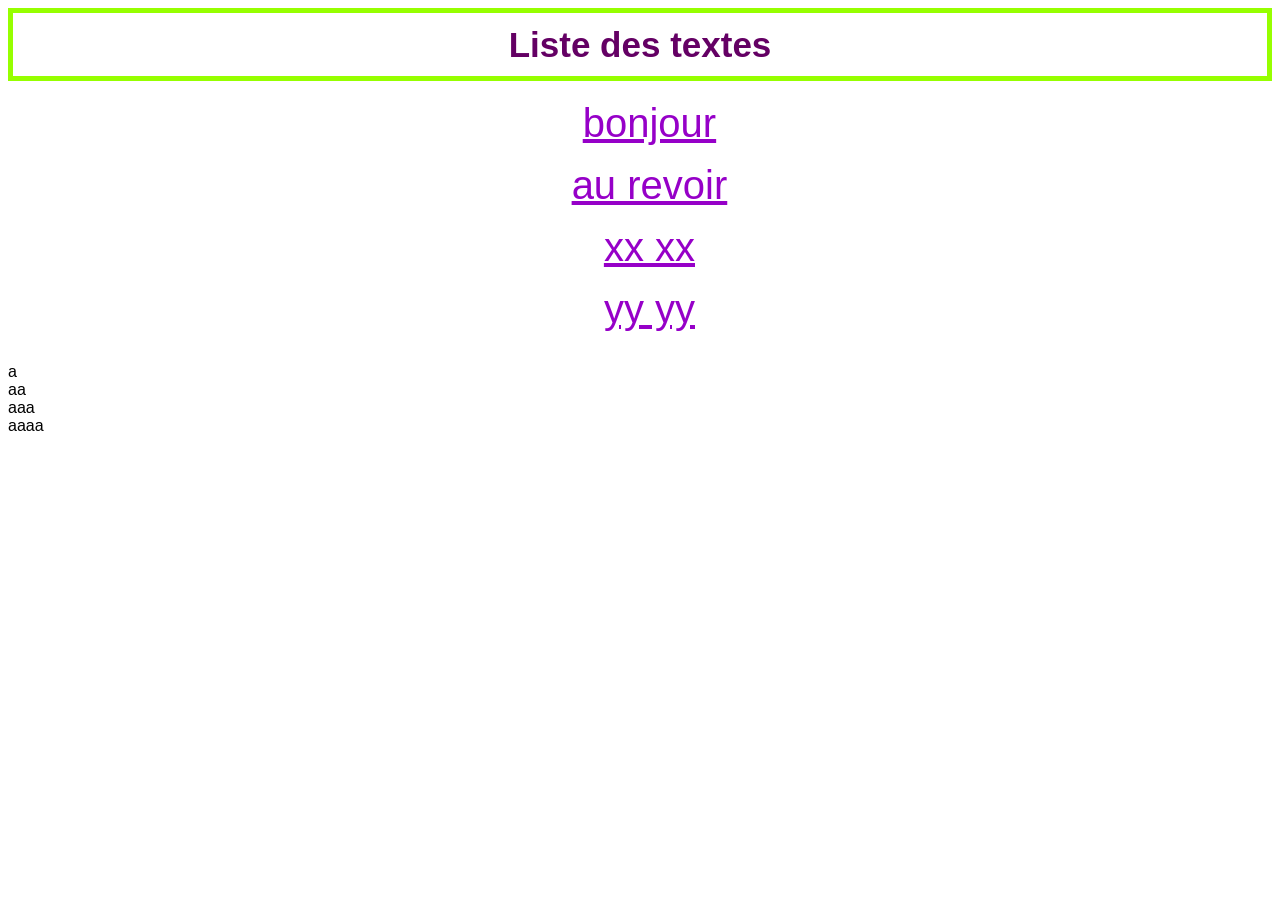
<file: appli/txtToHtml/html/index.html>
<!DOCTYPE html>
<html>
<head>
  <meta charset="UTF-8" />
  <title>Liste des textes</title>
  <link href="data/style.css" rel="stylesheet"/>
</head>
<body>
	<table style="width: 100%; border-collapse: collapse; margin-bottom: 1em;">
		<tr>
		  <td style="width: 80%; text-align: center; padding: 0.5em; border: 1px solid #ccc;">
			<h1>Liste des textes</h1>
		  </td>
		</tr>
	</table>
	<p class="index">
		<a href="mm60802_bonjour.html">bonjour</a><br>
	</p>
	<p class="index">
		<a href="mm60803_au_revoir.html">au revoir</a><br>
	</p>
	<p class="index">
		<a href="xxxxxxxx_xx_xx.html"> xx xx</a><br>
	</p>
	<p class="index">
		<a href="yyyyyyyy_yy_yy.html"> yy yy</a><br>
	</p>
<br>
a
<br>
aa
<br>
aaa
<br>
aaaa
</body>
</html>
</file>
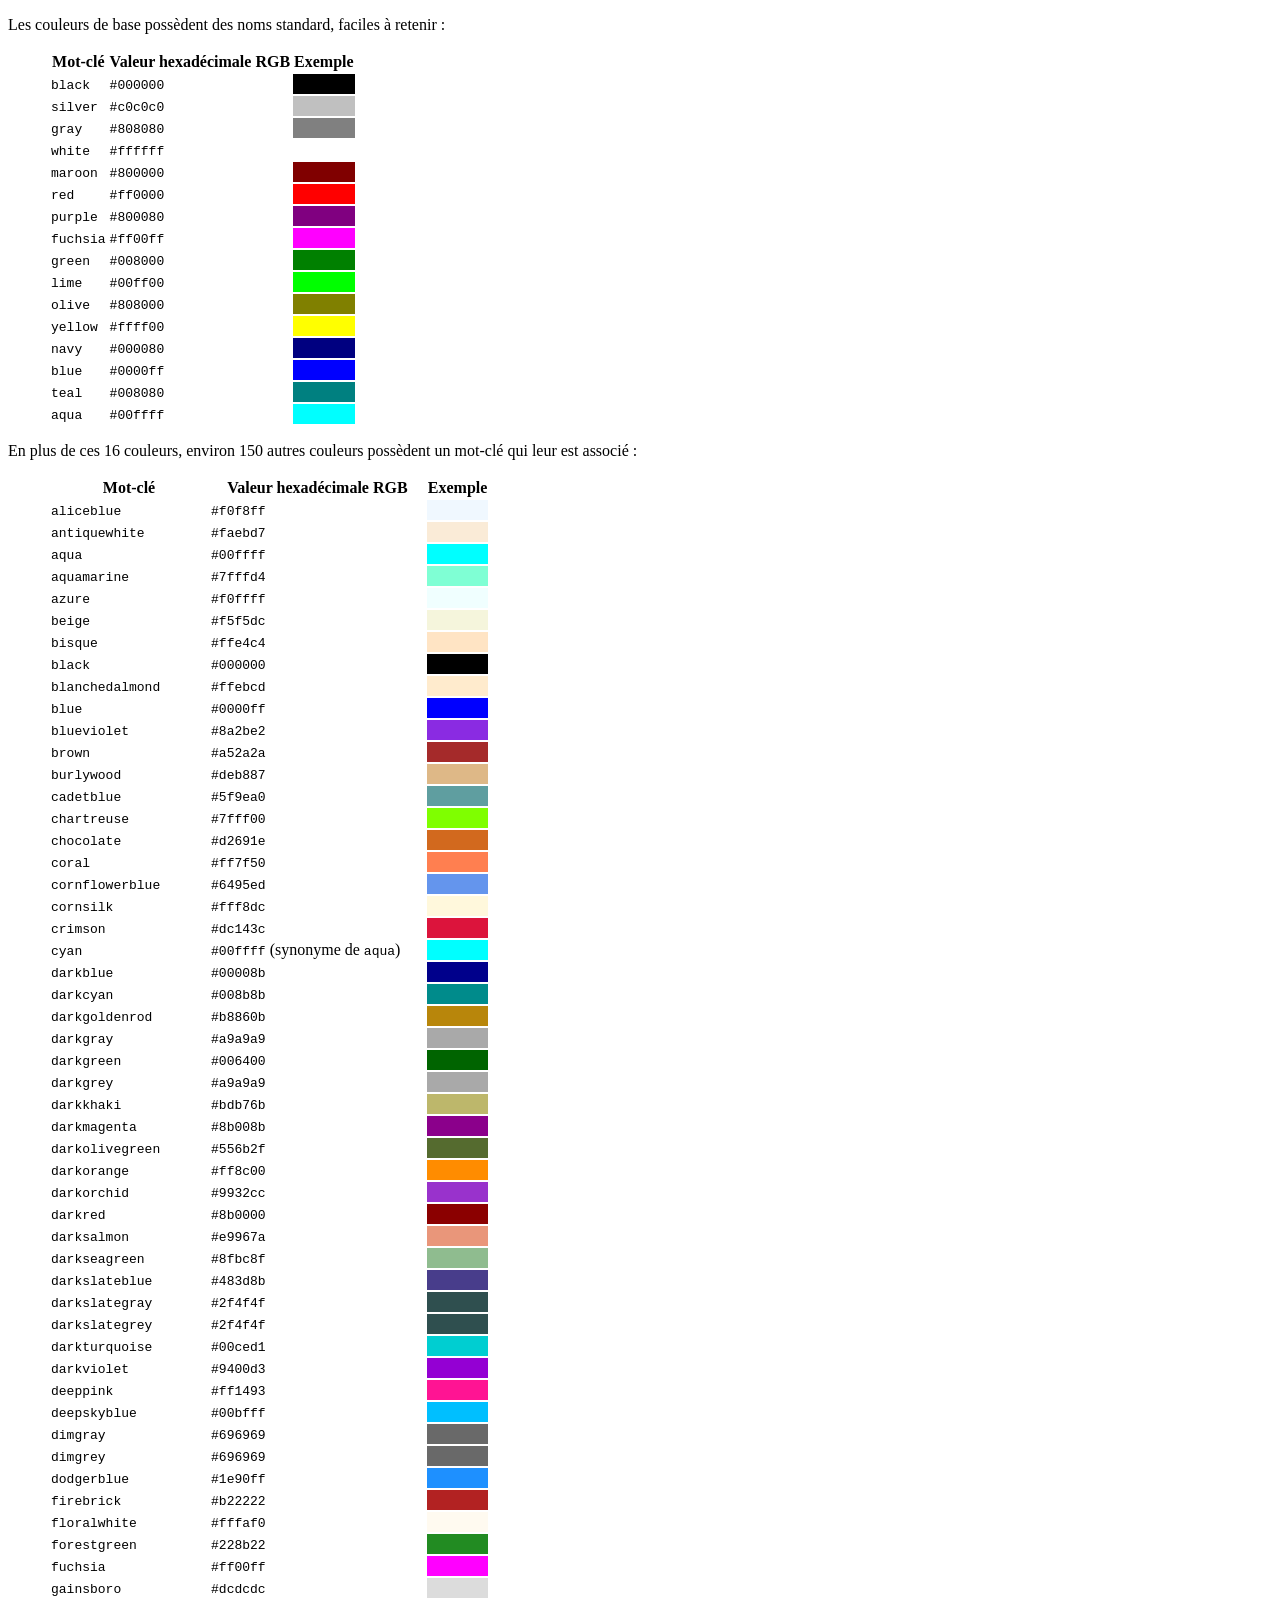
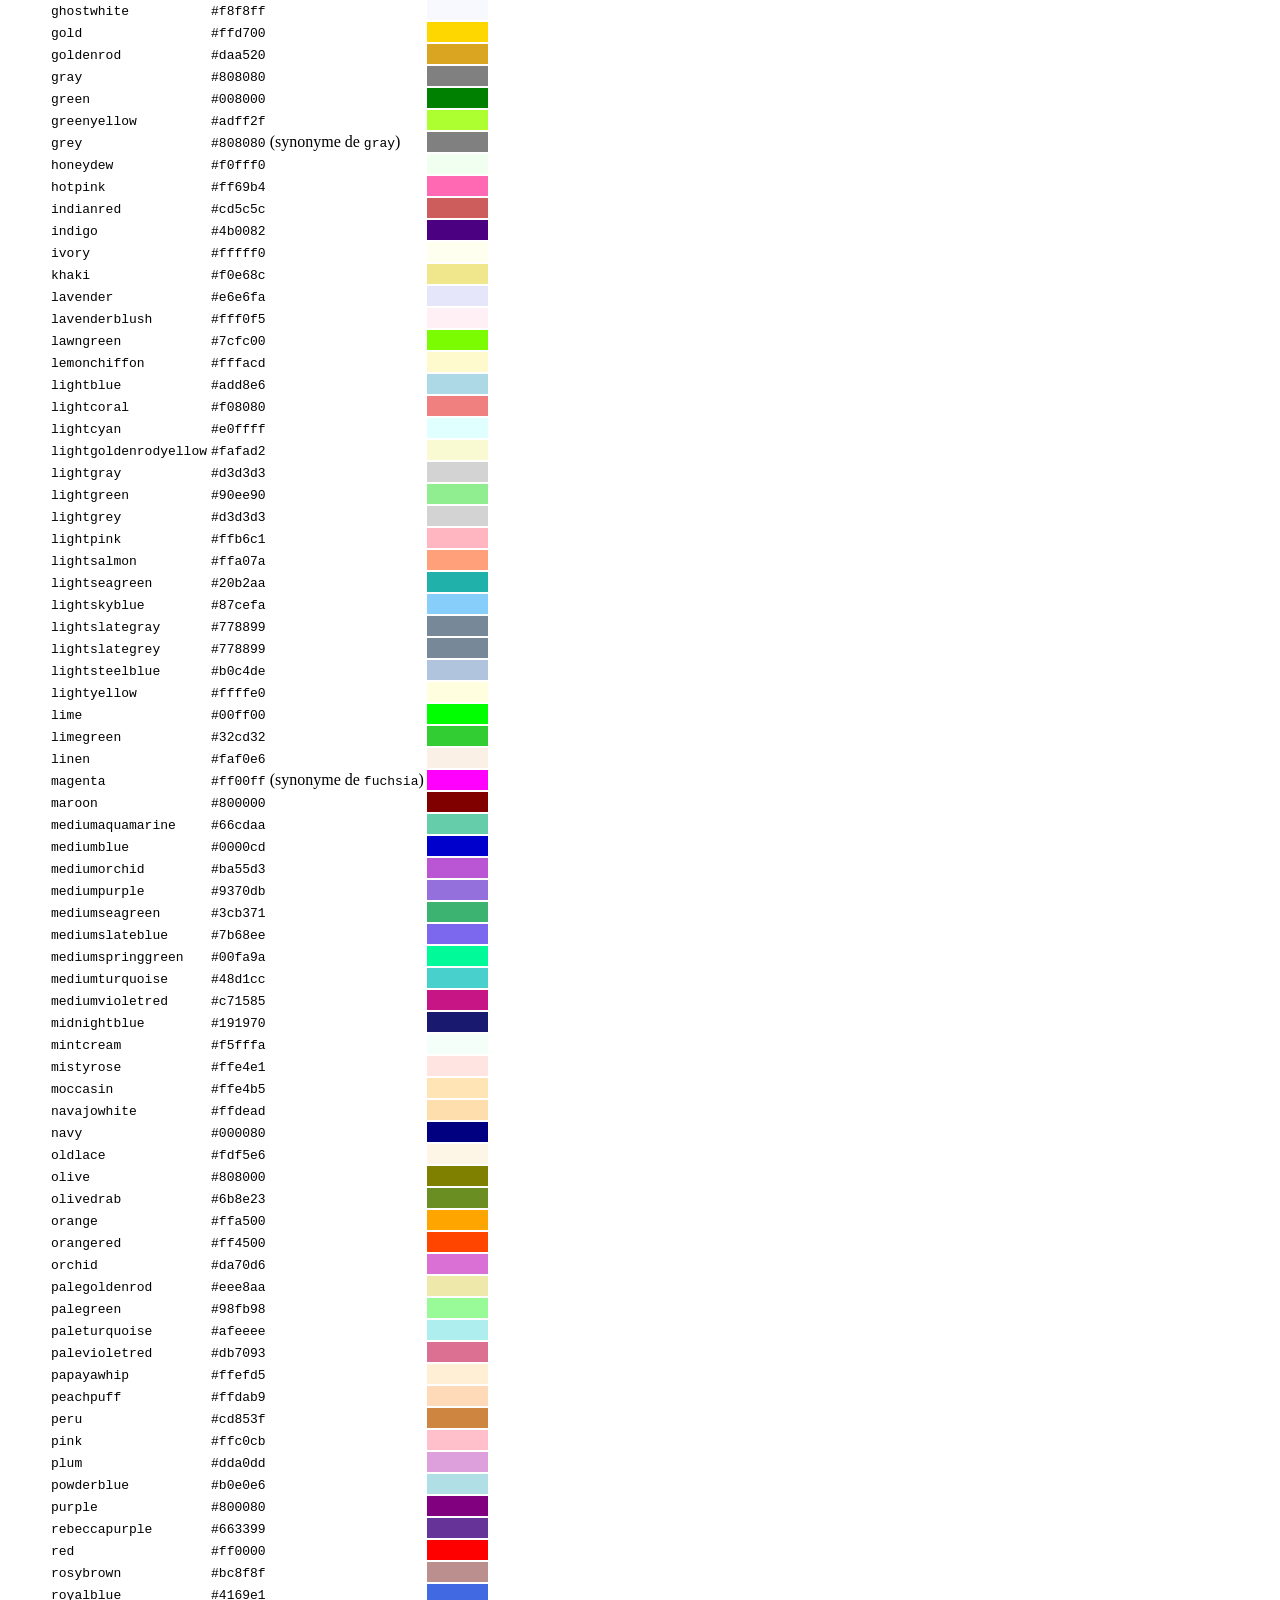
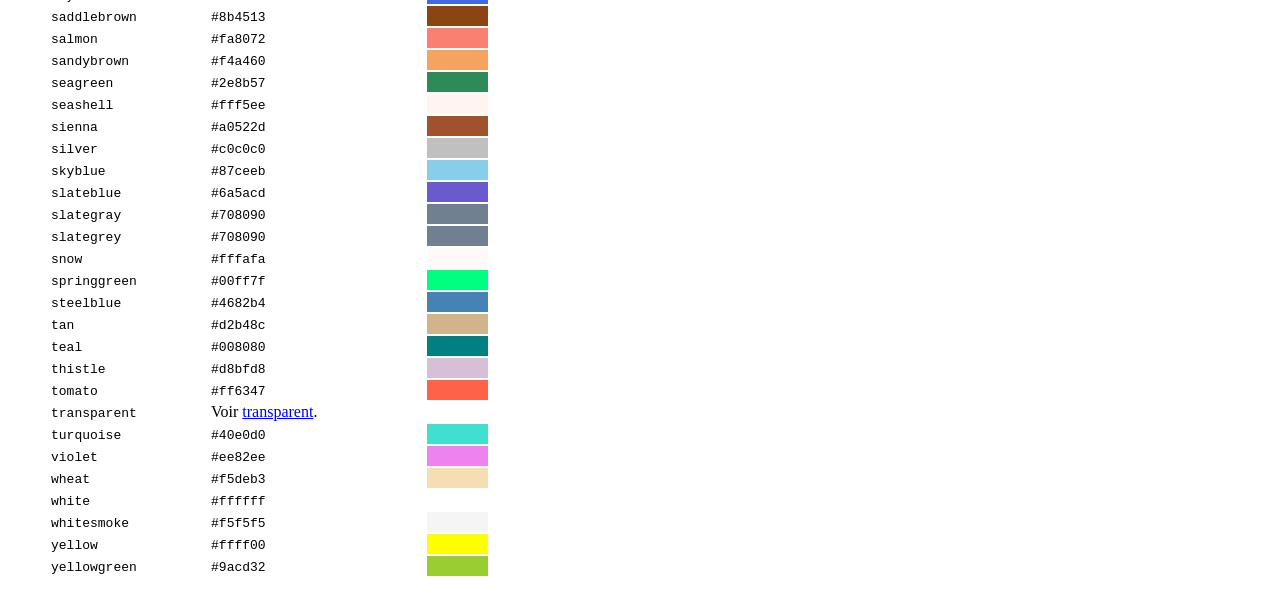
<file: appli/calendar/colors.html>
<!doctype html>
<html lang="fr">
<head>
<meta charset="utf-8">
<title>Calendrier 01/09/2026 - 31/12/2026</title>
</head>
<body>

<p>Les couleurs de base possèdent des noms standard, faciles à retenir&nbsp;:</p>
<figure class="table-container">
<table>
  <thead>
    <tr>
      <th scope="col">Mot-clé</th>
      <th scope="col">Valeur hexadécimale RGB</th>
      <th scope="col">Exemple</th>
    </tr>
  </thead>
  <tbody>
    <tr>
      <td><code>black</code></td>
      <td><code>#000000</code></td>
      <td style="background: black"></td>
    </tr>
    <tr>
      <td><code>silver</code></td>
      <td><code>#c0c0c0</code></td>
      <td style="background: silver"></td>
    </tr>
    <tr>
      <td><code>gray</code></td>
      <td><code>#808080</code></td>
      <td style="background: gray"></td>
    </tr>
    <tr>
      <td><code>white</code></td>
      <td><code>#ffffff</code></td>
      <td style="background: white"></td>
    </tr>
    <tr>
      <td><code>maroon</code></td>
      <td><code>#800000</code></td>
      <td style="background: maroon"></td>
    </tr>
    <tr>
      <td><code>red</code></td>
      <td><code>#ff0000</code></td>
      <td style="background: red"></td>
    </tr>
    <tr>
      <td><code>purple</code></td>
      <td><code>#800080</code></td>
      <td style="background: purple"></td>
    </tr>
    <tr>
      <td><code>fuchsia</code></td>
      <td><code>#ff00ff</code></td>
      <td style="background: fuchsia"></td>
    </tr>
    <tr>
      <td><code>green</code></td>
      <td><code>#008000</code></td>
      <td style="background: green"></td>
    </tr>
    <tr>
      <td><code>lime</code></td>
      <td><code>#00ff00</code></td>
      <td style="background: lime"></td>
    </tr>
    <tr>
      <td><code>olive</code></td>
      <td><code>#808000</code></td>
      <td style="background: olive"></td>
    </tr>
    <tr>
      <td><code>yellow</code></td>
      <td><code>#ffff00</code></td>
      <td style="background: yellow"></td>
    </tr>
    <tr>
      <td><code>navy</code></td>
      <td><code>#000080</code></td>
      <td style="background: navy"></td>
    </tr>
    <tr>
      <td><code>blue</code></td>
      <td><code>#0000ff</code></td>
      <td style="background: blue"></td>
    </tr>
    <tr>
      <td><code>teal</code></td>
      <td><code>#008080</code></td>
      <td style="background: teal"></td>
    </tr>
    <tr>
      <td><code>aqua</code></td>
      <td><code>#00ffff</code></td>
      <td style="background: aqua"></td>
    </tr>
  </tbody>
</table></figure>
<p>En plus de ces 16 couleurs, environ 150 autres couleurs possèdent un mot-clé qui leur est associé&nbsp;:</p>
<figure class="table-container"><table>
  <thead>
    <tr>
      <th scope="col">Mot-clé</th>
      <th scope="col">Valeur hexadécimale RGB</th>
      <th scope="col">Exemple</th>
    </tr>
  </thead>
  <tbody>
    <tr>
      <td><code>aliceblue</code></td>
      <td><code>#f0f8ff</code></td>
      <td style="background: aliceblue"></td>
    </tr>
    <tr>
      <td><code>antiquewhite</code></td>
      <td><code>#faebd7</code></td>
      <td style="background: antiquewhite"></td>
    </tr>
    <tr>
      <td><code>aqua</code></td>
      <td><code>#00ffff</code></td>
      <td style="background: aqua"></td>
    </tr>
    <tr>
      <td><code>aquamarine</code></td>
      <td><code>#7fffd4</code></td>
      <td style="background: aquamarine"></td>
    </tr>
    <tr>
      <td><code>azure</code></td>
      <td><code>#f0ffff</code></td>
      <td style="background: azure"></td>
    </tr>
    <tr>
      <td><code>beige</code></td>
      <td><code>#f5f5dc</code></td>
      <td style="background: beige"></td>
    </tr>
    <tr>
      <td><code>bisque</code></td>
      <td><code>#ffe4c4</code></td>
      <td style="background: bisque"></td>
    </tr>
    <tr>
      <td><code>black</code></td>
      <td><code>#000000</code></td>
      <td style="background: black"></td>
    </tr>
    <tr>
      <td><code>blanchedalmond</code></td>
      <td><code>#ffebcd</code></td>
      <td style="background: blanchedalmond"></td>
    </tr>
    <tr>
      <td><code>blue</code></td>
      <td><code>#0000ff</code></td>
      <td style="background: blue"></td>
    </tr>
    <tr>
      <td><code>blueviolet</code></td>
      <td><code>#8a2be2</code></td>
      <td style="background: blueviolet"></td>
    </tr>
    <tr>
      <td><code>brown</code></td>
      <td><code>#a52a2a</code></td>
      <td style="background: brown"></td>
    </tr>
    <tr>
      <td><code>burlywood</code></td>
      <td><code>#deb887</code></td>
      <td style="background: burlywood"></td>
    </tr>
    <tr>
      <td><code>cadetblue</code></td>
      <td><code>#5f9ea0</code></td>
      <td style="background: cadetblue"></td>
    </tr>
    <tr>
      <td><code>chartreuse</code></td>
      <td><code>#7fff00</code></td>
      <td style="background: chartreuse"></td>
    </tr>
    <tr>
      <td><code>chocolate</code></td>
      <td><code>#d2691e</code></td>
      <td style="background: chocolate"></td>
    </tr>
    <tr>
      <td><code>coral</code></td>
      <td><code>#ff7f50</code></td>
      <td style="background: coral"></td>
    </tr>
    <tr>
      <td><code>cornflowerblue</code></td>
      <td><code>#6495ed</code></td>
      <td style="background: cornflowerblue"></td>
    </tr>
    <tr>
      <td><code>cornsilk</code></td>
      <td><code>#fff8dc</code></td>
      <td style="background: cornsilk"></td>
    </tr>
    <tr>
      <td><code>crimson</code></td>
      <td><code>#dc143c</code></td>
      <td style="background: crimson"></td>
    </tr>
    <tr>
      <td>
        <code>cyan</code><br>
      </td>
      <td><code>#00ffff</code> (synonyme de <code>aqua</code>)</td>
      <td style="background: cyan"></td>
    </tr>
    <tr>
      <td><code>darkblue</code></td>
      <td><code>#00008b</code></td>
      <td style="background: darkblue"></td>
    </tr>
    <tr>
      <td><code>darkcyan</code></td>
      <td><code>#008b8b</code></td>
      <td style="background: darkcyan"></td>
    </tr>
    <tr>
      <td><code>darkgoldenrod</code></td>
      <td><code>#b8860b</code></td>
      <td style="background: darkgoldenrod"></td>
    </tr>
    <tr>
      <td><code>darkgray</code></td>
      <td><code>#a9a9a9</code></td>
      <td style="background: darkgray"></td>
    </tr>
    <tr>
      <td><code>darkgreen</code></td>
      <td><code>#006400</code></td>
      <td style="background: darkgreen"></td>
    </tr>
    <tr>
      <td><code>darkgrey</code></td>
      <td><code>#a9a9a9</code></td>
      <td style="background: darkgrey"></td>
    </tr>
    <tr>
      <td><code>darkkhaki</code></td>
      <td><code>#bdb76b</code></td>
      <td style="background: darkkhaki"></td>
    </tr>
    <tr>
      <td><code>darkmagenta</code></td>
      <td><code>#8b008b</code></td>
      <td style="background: darkmagenta"></td>
    </tr>
    <tr>
      <td><code>darkolivegreen</code></td>
      <td><code>#556b2f</code></td>
      <td style="background: darkolivegreen"></td>
    </tr>
    <tr>
      <td><code>darkorange</code></td>
      <td><code>#ff8c00</code></td>
      <td style="background: darkorange"></td>
    </tr>
    <tr>
      <td><code>darkorchid</code></td>
      <td><code>#9932cc</code></td>
      <td style="background: darkorchid"></td>
    </tr>
    <tr>
      <td><code>darkred</code></td>
      <td><code>#8b0000</code></td>
      <td style="background: darkred"></td>
    </tr>
    <tr>
      <td><code>darksalmon</code></td>
      <td><code>#e9967a</code></td>
      <td style="background: darksalmon"></td>
    </tr>
    <tr>
      <td><code>darkseagreen</code></td>
      <td><code>#8fbc8f</code></td>
      <td style="background: darkseagreen"></td>
    </tr>
    <tr>
      <td><code>darkslateblue</code></td>
      <td><code>#483d8b</code></td>
      <td style="background: darkslateblue"></td>
    </tr>
    <tr>
      <td><code>darkslategray</code></td>
      <td><code>#2f4f4f</code></td>
      <td style="background: darkslategray"></td>
    </tr>
    <tr>
      <td><code>darkslategrey</code></td>
      <td><code>#2f4f4f</code></td>
      <td style="background: darkslategrey"></td>
    </tr>
    <tr>
      <td><code>darkturquoise</code></td>
      <td><code>#00ced1</code></td>
      <td style="background: darkturquoise"></td>
    </tr>
    <tr>
      <td><code>darkviolet</code></td>
      <td><code>#9400d3</code></td>
      <td style="background: darkviolet"></td>
    </tr>
    <tr>
      <td><code>deeppink</code></td>
      <td><code>#ff1493</code></td>
      <td style="background: deeppink"></td>
    </tr>
    <tr>
      <td><code>deepskyblue</code></td>
      <td><code>#00bfff</code></td>
      <td style="background: deepskyblue"></td>
    </tr>
    <tr>
      <td><code>dimgray</code></td>
      <td><code>#696969</code></td>
      <td style="background: dimgray"></td>
    </tr>
    <tr>
      <td><code>dimgrey</code></td>
      <td><code>#696969</code></td>
      <td style="background: dimgrey"></td>
    </tr>
    <tr>
      <td><code>dodgerblue</code></td>
      <td><code>#1e90ff</code></td>
      <td style="background: dodgerblue"></td>
    </tr>
    <tr>
      <td><code>firebrick</code></td>
      <td><code>#b22222</code></td>
      <td style="background: firebrick"></td>
    </tr>
    <tr>
      <td><code>floralwhite</code></td>
      <td><code>#fffaf0</code></td>
      <td style="background: floralwhite"></td>
    </tr>
    <tr>
      <td><code>forestgreen</code></td>
      <td><code>#228b22</code></td>
      <td style="background: forestgreen"></td>
    </tr>
    <tr>
      <td><code>fuchsia</code></td>
      <td><code>#ff00ff</code></td>
      <td style="background: fuchsia"></td>
    </tr>
    <tr>
      <td><code>gainsboro</code></td>
      <td><code>#dcdcdc</code></td>
      <td style="background: gainsboro"></td>
    </tr>
    <tr>
      <td><code>ghostwhite</code></td>
      <td><code>#f8f8ff</code></td>
      <td style="background: ghostwhite"></td>
    </tr>
    <tr>
      <td><code>gold</code></td>
      <td><code>#ffd700</code></td>
      <td style="background: gold"></td>
    </tr>
    <tr>
      <td><code>goldenrod</code></td>
      <td><code>#daa520</code></td>
      <td style="background: goldenrod"></td>
    </tr>
    <tr>
      <td><code>gray</code></td>
      <td><code>#808080</code></td>
      <td style="background: gray"></td>
    </tr>
    <tr>
      <td><code>green</code></td>
      <td><code>#008000</code></td>
      <td style="background: green"></td>
    </tr>
    <tr>
      <td><code>greenyellow</code></td>
      <td><code>#adff2f</code></td>
      <td style="background: greenyellow"></td>
    </tr>
    <tr>
      <td><code>grey</code></td>
      <td><code>#808080</code> (synonyme de <code>gray</code>)</td>
      <td style="background: grey"></td>
    </tr>
    <tr>
      <td><code>honeydew</code></td>
      <td><code>#f0fff0</code></td>
      <td style="background: honeydew"></td>
    </tr>
    <tr>
      <td><code>hotpink</code></td>
      <td><code>#ff69b4</code></td>
      <td style="background: hotpink"></td>
    </tr>
    <tr>
      <td><code>indianred</code></td>
      <td><code>#cd5c5c</code></td>
      <td style="background: indianred"></td>
    </tr>
    <tr>
      <td><code>indigo</code></td>
      <td><code>#4b0082</code></td>
      <td style="background: indigo"></td>
    </tr>
    <tr>
      <td><code>ivory</code></td>
      <td><code>#fffff0</code></td>
      <td style="background: ivory"></td>
    </tr>
    <tr>
      <td><code>khaki</code></td>
      <td><code>#f0e68c</code></td>
      <td style="background: khaki"></td>
    </tr>
    <tr>
      <td><code>lavender</code></td>
      <td><code>#e6e6fa</code></td>
      <td style="background: lavender"></td>
    </tr>
    <tr>
      <td><code>lavenderblush</code></td>
      <td><code>#fff0f5</code></td>
      <td style="background: lavenderblush"></td>
    </tr>
    <tr>
      <td><code>lawngreen</code></td>
      <td><code>#7cfc00</code></td>
      <td style="background: lawngreen"></td>
    </tr>
    <tr>
      <td><code>lemonchiffon</code></td>
      <td><code>#fffacd</code></td>
      <td style="background: lemonchiffon"></td>
    </tr>
    <tr>
      <td><code>lightblue</code></td>
      <td><code>#add8e6</code></td>
      <td style="background: lightblue"></td>
    </tr>
    <tr>
      <td><code>lightcoral</code></td>
      <td><code>#f08080</code></td>
      <td style="background: lightcoral"></td>
    </tr>
    <tr>
      <td><code>lightcyan</code></td>
      <td><code>#e0ffff</code></td>
      <td style="background: lightcyan"></td>
    </tr>
    <tr>
      <td><code>lightgoldenrodyellow</code></td>
      <td><code>#fafad2</code></td>
      <td style="background: lightgoldenrodyellow"></td>
    </tr>
    <tr>
      <td><code>lightgray</code></td>
      <td><code>#d3d3d3</code></td>
      <td style="background: lightgray"></td>
    </tr>
    <tr>
      <td><code>lightgreen</code></td>
      <td><code>#90ee90</code></td>
      <td style="background: lightgreen"></td>
    </tr>
    <tr>
      <td><code>lightgrey</code></td>
      <td><code>#d3d3d3</code></td>
      <td style="background: lightgrey"></td>
    </tr>
    <tr>
      <td><code>lightpink</code></td>
      <td><code>#ffb6c1</code></td>
      <td style="background: lightpink"></td>
    </tr>
    <tr>
      <td><code>lightsalmon</code></td>
      <td><code>#ffa07a</code></td>
      <td style="background: lightsalmon"></td>
    </tr>
    <tr>
      <td><code>lightseagreen</code></td>
      <td><code>#20b2aa</code></td>
      <td style="background: lightseagreen"></td>
    </tr>
    <tr>
      <td><code>lightskyblue</code></td>
      <td><code>#87cefa</code></td>
      <td style="background: lightskyblue"></td>
    </tr>
    <tr>
      <td><code>lightslategray</code></td>
      <td><code>#778899</code></td>
      <td style="background: lightslategray"></td>
    </tr>
    <tr>
      <td><code>lightslategrey</code></td>
      <td><code>#778899</code></td>
      <td style="background: lightslategrey"></td>
    </tr>
    <tr>
      <td><code>lightsteelblue</code></td>
      <td><code>#b0c4de</code></td>
      <td style="background: lightsteelblue"></td>
    </tr>
    <tr>
      <td><code>lightyellow</code></td>
      <td><code>#ffffe0</code></td>
      <td style="background: lightyellow"></td>
    </tr>
    <tr>
      <td><code>lime</code></td>
      <td><code>#00ff00</code></td>
      <td style="background: lime"></td>
    </tr>
    <tr>
      <td><code>limegreen</code></td>
      <td><code>#32cd32</code></td>
      <td style="background: limegreen"></td>
    </tr>
    <tr>
      <td><code>linen</code></td>
      <td><code>#faf0e6</code></td>
      <td style="background: linen"></td>
    </tr>
    <tr>
      <td>
        <code>magenta</code><br>
      </td>
      <td><code>#ff00ff</code> (synonyme de <code>fuchsia</code>)</td>
      <td style="background: magenta"></td>
    </tr>
    <tr>
      <td><code>maroon</code></td>
      <td><code>#800000</code></td>
      <td style="background: maroon"></td>
    </tr>
    <tr>
      <td><code>mediumaquamarine</code></td>
      <td><code>#66cdaa</code></td>
      <td style="background: mediumaquamarine"></td>
    </tr>
    <tr>
      <td><code>mediumblue</code></td>
      <td><code>#0000cd</code></td>
      <td style="background: mediumblue"></td>
    </tr>
    <tr>
      <td><code>mediumorchid</code></td>
      <td><code>#ba55d3</code></td>
      <td style="background: mediumorchid"></td>
    </tr>
    <tr>
      <td><code>mediumpurple</code></td>
      <td><code>#9370db</code></td>
      <td style="background: mediumpurple"></td>
    </tr>
    <tr>
      <td><code>mediumseagreen</code></td>
      <td><code>#3cb371</code></td>
      <td style="background: mediumseagreen"></td>
    </tr>
    <tr>
      <td><code>mediumslateblue</code></td>
      <td><code>#7b68ee</code></td>
      <td style="background: mediumslateblue"></td>
    </tr>
    <tr>
      <td><code>mediumspringgreen</code></td>
      <td><code>#00fa9a</code></td>
      <td style="background: mediumspringgreen"></td>
    </tr>
    <tr>
      <td><code>mediumturquoise</code></td>
      <td><code>#48d1cc</code></td>
      <td style="background: mediumturquoise"></td>
    </tr>
    <tr>
      <td><code>mediumvioletred</code></td>
      <td><code>#c71585</code></td>
      <td style="background: mediumvioletred"></td>
    </tr>
    <tr>
      <td><code>midnightblue</code></td>
      <td><code>#191970</code></td>
      <td style="background: midnightblue"></td>
    </tr>
    <tr>
      <td><code>mintcream</code></td>
      <td><code>#f5fffa</code></td>
      <td style="background: mintcream"></td>
    </tr>
    <tr>
      <td><code>mistyrose</code></td>
      <td><code>#ffe4e1</code></td>
      <td style="background: mistyrose"></td>
    </tr>
    <tr>
      <td><code>moccasin</code></td>
      <td><code>#ffe4b5</code></td>
      <td style="background: moccasin"></td>
    </tr>
    <tr>
      <td><code>navajowhite</code></td>
      <td><code>#ffdead</code></td>
      <td style="background: navajowhite"></td>
    </tr>
    <tr>
      <td><code>navy</code></td>
      <td><code>#000080</code></td>
      <td style="background: navy"></td>
    </tr>
    <tr>
      <td><code>oldlace</code></td>
      <td><code>#fdf5e6</code></td>
      <td style="background: oldlace"></td>
    </tr>
    <tr>
      <td><code>olive</code></td>
      <td><code>#808000</code></td>
      <td style="background: olive"></td>
    </tr>
    <tr>
      <td><code>olivedrab</code></td>
      <td><code>#6b8e23</code></td>
      <td style="background: olivedrab"></td>
    </tr>
    <tr>
      <td><code>orange</code></td>
      <td><code>#ffa500</code></td>
      <td style="background: orange"></td>
    </tr>
    <tr>
      <td><code>orangered</code></td>
      <td><code>#ff4500</code></td>
      <td style="background: orangered"></td>
    </tr>
    <tr>
      <td><code>orchid</code></td>
      <td><code>#da70d6</code></td>
      <td style="background: orchid"></td>
    </tr>
    <tr>
      <td><code>palegoldenrod</code></td>
      <td><code>#eee8aa</code></td>
      <td style="background: palegoldenrod"></td>
    </tr>
    <tr>
      <td><code>palegreen</code></td>
      <td><code>#98fb98</code></td>
      <td style="background: palegreen"></td>
    </tr>
    <tr>
      <td><code>paleturquoise</code></td>
      <td><code>#afeeee</code></td>
      <td style="background: paleturquoise"></td>
    </tr>
    <tr>
      <td><code>palevioletred</code></td>
      <td><code>#db7093</code></td>
      <td style="background: palevioletred"></td>
    </tr>
    <tr>
      <td><code>papayawhip</code></td>
      <td><code>#ffefd5</code></td>
      <td style="background: papayawhip"></td>
    </tr>
    <tr>
      <td><code>peachpuff</code></td>
      <td><code>#ffdab9</code></td>
      <td style="background: peachpuff"></td>
    </tr>
    <tr>
      <td><code>peru</code></td>
      <td><code>#cd853f</code></td>
      <td style="background: peru"></td>
    </tr>
    <tr>
      <td><code>pink</code></td>
      <td><code>#ffc0cb</code></td>
      <td style="background: pink"></td>
    </tr>
    <tr>
      <td><code>plum</code></td>
      <td><code>#dda0dd</code></td>
      <td style="background: plum"></td>
    </tr>
    <tr>
      <td><code>powderblue</code></td>
      <td><code>#b0e0e6</code></td>
      <td style="background: powderblue"></td>
    </tr>
    <tr>
      <td><code>purple</code></td>
      <td><code>#800080</code></td>
      <td style="background: purple"></td>
    </tr>
    <tr>
      <td>
        <code>rebeccapurple</code>
      </td>
      <td><code>#663399</code></td>
      <td style="background: rebeccapurple"></td>
    </tr>
    <tr>
      <td><code>red</code></td>
      <td><code>#ff0000</code></td>
      <td style="background: red"></td>
    </tr>
    <tr>
      <td><code>rosybrown</code></td>
      <td><code>#bc8f8f</code></td>
      <td style="background: rosybrown"></td>
    </tr>
    <tr>
      <td><code>royalblue</code></td>
      <td><code>#4169e1</code></td>
      <td style="background: royalblue"></td>
    </tr>
    <tr>
      <td><code>saddlebrown</code></td>
      <td><code>#8b4513</code></td>
      <td style="background: saddlebrown"></td>
    </tr>
    <tr>
      <td><code>salmon</code></td>
      <td><code>#fa8072</code></td>
      <td style="background: salmon"></td>
    </tr>
    <tr>
      <td><code>sandybrown</code></td>
      <td><code>#f4a460</code></td>
      <td style="background: sandybrown"></td>
    </tr>
    <tr>
      <td><code>seagreen</code></td>
      <td><code>#2e8b57</code></td>
      <td style="background: seagreen"></td>
    </tr>
    <tr>
      <td><code>seashell</code></td>
      <td><code>#fff5ee</code></td>
      <td style="background: seashell"></td>
    </tr>
    <tr>
      <td><code>sienna</code></td>
      <td><code>#a0522d</code></td>
      <td style="background: sienna"></td>
    </tr>
     <tr>
      <td><code>silver</code></td>
      <td><code>#c0c0c0</code></td>
      <td style="background: silver"></td>
    </tr>
    <tr>
      <td><code>skyblue</code></td>
      <td><code>#87ceeb</code></td>
      <td style="background: skyblue"></td>
    </tr>
    <tr>
      <td><code>slateblue</code></td>
      <td><code>#6a5acd</code></td>
      <td style="background: slateblue"></td>
    </tr>
    <tr>
      <td><code>slategray</code></td>
      <td><code>#708090</code></td>
      <td style="background: slategray"></td>
    </tr>
    <tr>
      <td><code>slategrey</code></td>
      <td><code>#708090</code></td>
      <td style="background: slategrey"></td>
    </tr>
    <tr>
      <td><code>snow</code></td>
      <td><code>#fffafa</code></td>
      <td style="background: snow"></td>
    </tr>
    <tr>
      <td><code>springgreen</code></td>
      <td><code>#00ff7f</code></td>
      <td style="background: springgreen"></td>
    </tr>
    <tr>
      <td><code>steelblue</code></td>
      <td><code>#4682b4</code></td>
      <td style="background: steelblue"></td>
    </tr>
    <tr>
      <td><code>tan</code></td>
      <td><code>#d2b48c</code></td>
      <td style="background: tan"></td>
    </tr>
    <tr>
      <td><code>teal</code></td>
      <td><code>#008080</code></td>
      <td style="background: teal"></td>
    </tr>
    <tr>
      <td><code>thistle</code></td>
      <td><code>#d8bfd8</code></td>
      <td style="background: thistle"></td>
    </tr>
    <tr>
      <td><code>tomato</code></td>
      <td><code>#ff6347</code></td>
      <td style="background: tomato"></td>
    </tr>
    <tr>
      <td><code>transparent</code></td>
      <td>Voir <a href="#transparent">transparent</a>.</td>
      <td style="background: transparent"></td>
    </tr>
    <tr>
      <td><code>turquoise</code></td>
      <td><code>#40e0d0</code></td>
      <td style="background: turquoise"></td>
    </tr>
    <tr>
      <td><code>violet</code></td>
      <td><code>#ee82ee</code></td>
      <td style="background: violet"></td>
    </tr>
    <tr>
      <td><code>wheat</code></td>
      <td><code>#f5deb3</code></td>
      <td style="background: wheat"></td>
    </tr>
     <tr>
      <td><code>white</code></td>
      <td><code>#ffffff</code></td>
      <td style="background: white"></td>
    </tr>
    <tr>
      <td><code>whitesmoke</code></td>
      <td><code>#f5f5f5</code></td>
      <td style="background: whitesmoke"></td>
    </tr>
    <tr>
      <td><code>yellow</code></td>
      <td><code>#ffff00</code></td>
      <td style="background: yellow"></td>
    </tr>
    <tr>
      <td><code>yellowgreen</code></td>
      <td><code>#9acd32</code></td>
      <td style="background: yellowgreen"></td>
    </tr>
    <tr>
  </tr></tbody>
</table></figure>

</body>
</html>
</file>
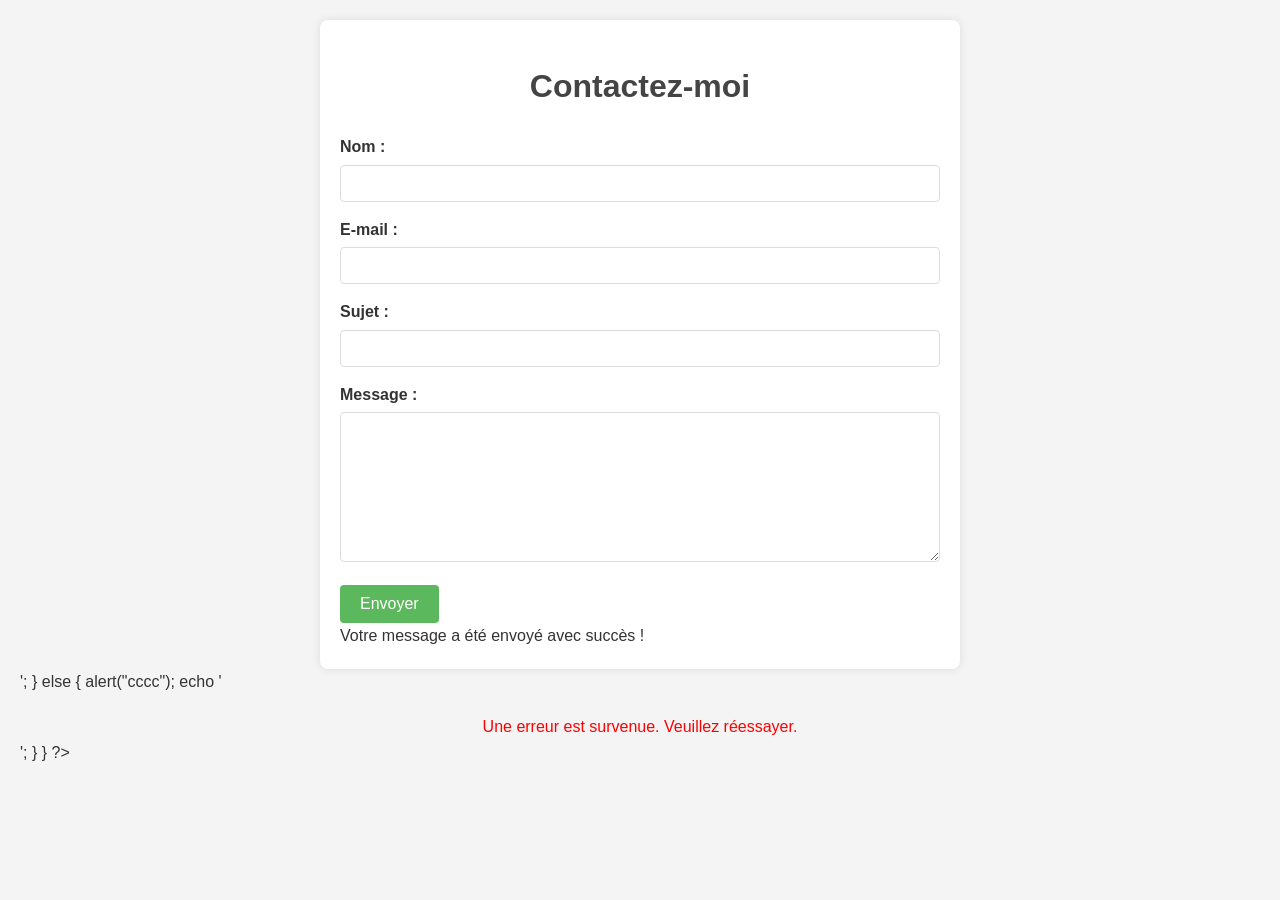
<file: appli/formContact_php/contact.html>
<!DOCTYPE html>
<html lang="fr">
<head>
    <meta charset="UTF-8">
    <meta name="viewport" content="width=device-width, initial-scale=1.0">
    <title>Contact - Mon Site Perso</title>
    <style>
        body {
            font-family: Arial, sans-serif;
            line-height: 1.6;
            margin: 0;
            padding: 20px;
            background-color: #f4f4f4;
            color: #333;
        }
        .container {
            max-width: 600px;
            margin: 0 auto;
            background: #fff;
            padding: 20px;
            border-radius: 8px;
            box-shadow: 0 0 10px rgba(0, 0, 0, 0.1);
        }
        h1 {
            text-align: center;
            color: #444;
        }
        .form-group {
            margin-bottom: 15px;
        }
        label {
            display: block;
            margin-bottom: 5px;
            font-weight: bold;
        }
        input[type="text"],
        input[type="email"],
        textarea {
            width: 100%;
            padding: 10px;
            border: 1px solid #ddd;
            border-radius: 4px;
            box-sizing: border-box;
        }
        textarea {
            height: 150px;
        }
        button {
            background: #5cb85c;
            color: #fff;
            border: none;
            padding: 10px 20px;
            border-radius: 4px;
            cursor: pointer;
            font-size: 16px;
        }
        button:hover {
            background: #4cae4c;
        }
        .success {
            color: green;
            text-align: center;
            margin-top: 20px;
        }
        .error {
            color: red;
            text-align: center;
            margin-top: 20px;
        }
    </style>
</head>
<body>

    <div class="container">
        <h1>Contactez-moi</h1>
        <form action="send_mail.php" method="POST">
            <div class="form-group">
                <label for="name">Nom :</label>
                <input type="text" id="name" name="name" required>
            </div>
            <div class="form-group">
                <label for="email">E-mail :</label>
                <input type="email" id="email" name="email" required>
            </div>
            <div class="form-group">
                <label for="subject">Sujet :</label>
                <input type="text" id="subject" name="subject" required>
            </div>
            <div class="form-group">
                <label for="message">Message :</label>
                <textarea id="message" name="message" required></textarea>
            </div>
            <button type="submit">Envoyer</button>
        </form>
        <?php
        // Afficher un message de succès ou d'erreur si redirigé depuis send_mail.php
        if (isset($_GET['success']) {
		alert("aaaa");
			if ($_GET['success'] == 1) {
			alert("bbbb");
				echo '<div class="success">Votre message a été envoyé avec succès !</div>';
			} else {
			alert("cccc");
				echo '<div class="error">Une erreur est survenue. Veuillez réessayer.</div>';
			}
		}
        ?>
    </div>
</body>
</html>
</file>
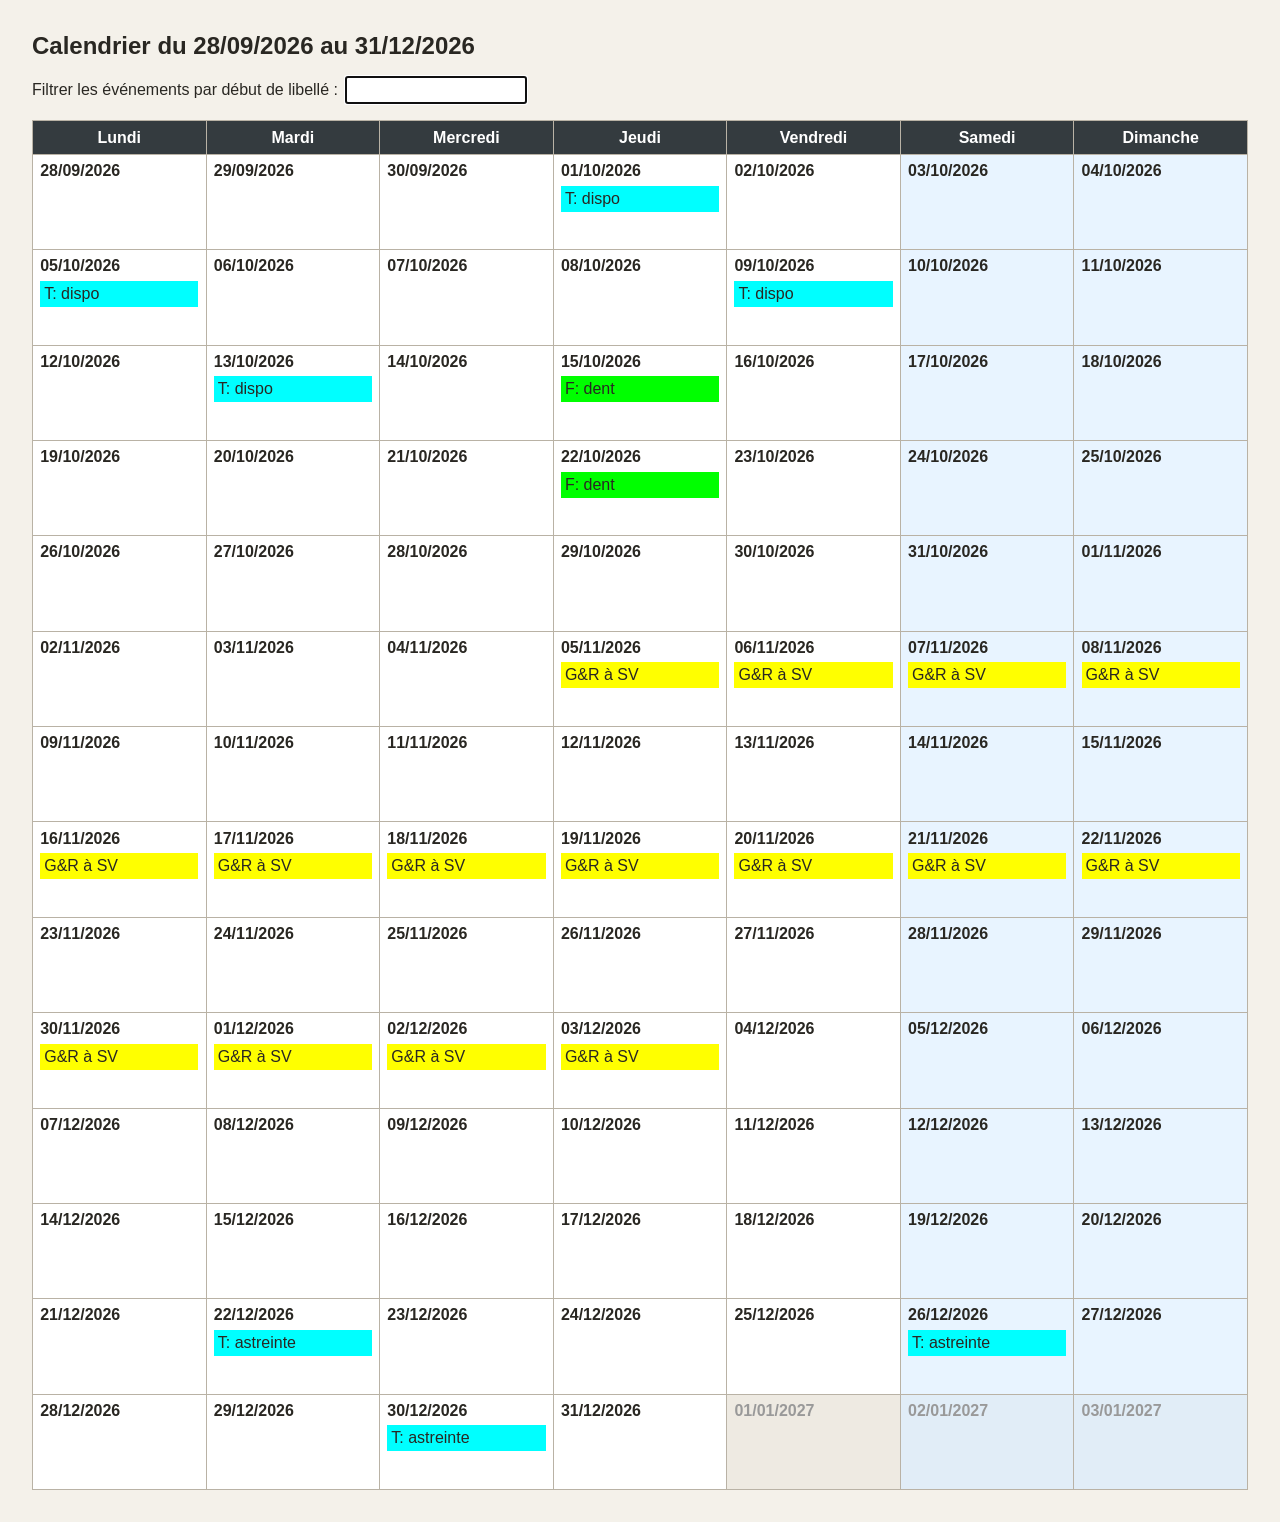
<file: appli/calendar/event-test/calendar.html>
<!doctype html>
<html lang="fr">
<head>
<meta charset="utf-8">
<title>Calendrier 28/09/2026 - 31/12/2026</title>
<style>body{font-family:Arial,sans-serif;margin:2em;background:#f4f1ea;color:#292722}h1{font-size:1.5em}.filter{margin:0 0 1em}.filter input{margin-left:.5em;padding:.35em}table{border-collapse:collapse;width:100%;table-layout:fixed;background:white}th,td{border:1px solid #b9b2a5;padding:.45em;vertical-align:top}th{background:#343b3f;color:white}td{height:5em}.weekend{background:#e8f4ff}.outside{background:#eeeae2;color:#999}.outside.weekend{background:#e1edf7}.date{font-weight:bold}.event{margin-top:.35em;padding:.25em;background:#e6b85c;overflow-wrap:anywhere}</style>
</head>
<body>
<h1>Calendrier du 28/09/2026 au 31/12/2026</h1>
<div class="filter"><label for="event-filter">Filtrer les événements par début de libellé :</label><input id="event-filter" type="search" autocomplete="off"></div>
<table>
<tr><th>Lundi</th><th>Mardi</th><th>Mercredi</th><th>Jeudi</th><th>Vendredi</th><th>Samedi</th><th>Dimanche</th></tr>
<tr>
<td class=""><div class="date">28/09/2026</div></td>
<td class=""><div class="date">29/09/2026</div></td>
<td class=""><div class="date">30/09/2026</div></td>
<td class=""><div class="date">01/10/2026</div><div class="event" style="background-color:aqua">T: dispo</div></td>
<td class=""><div class="date">02/10/2026</div></td>
<td class="weekend"><div class="date">03/10/2026</div></td>
<td class="weekend"><div class="date">04/10/2026</div></td>
</tr>
<tr>
<td class=""><div class="date">05/10/2026</div><div class="event" style="background-color:aqua">T: dispo</div></td>
<td class=""><div class="date">06/10/2026</div></td>
<td class=""><div class="date">07/10/2026</div></td>
<td class=""><div class="date">08/10/2026</div></td>
<td class=""><div class="date">09/10/2026</div><div class="event" style="background-color:aqua">T: dispo</div></td>
<td class="weekend"><div class="date">10/10/2026</div></td>
<td class="weekend"><div class="date">11/10/2026</div></td>
</tr>
<tr>
<td class=""><div class="date">12/10/2026</div></td>
<td class=""><div class="date">13/10/2026</div><div class="event" style="background-color:aqua">T: dispo</div></td>
<td class=""><div class="date">14/10/2026</div></td>
<td class=""><div class="date">15/10/2026</div><div class="event" style="background-color:lime">F: dent</div></td>
<td class=""><div class="date">16/10/2026</div></td>
<td class="weekend"><div class="date">17/10/2026</div></td>
<td class="weekend"><div class="date">18/10/2026</div></td>
</tr>
<tr>
<td class=""><div class="date">19/10/2026</div></td>
<td class=""><div class="date">20/10/2026</div></td>
<td class=""><div class="date">21/10/2026</div></td>
<td class=""><div class="date">22/10/2026</div><div class="event" style="background-color:lime">F: dent</div></td>
<td class=""><div class="date">23/10/2026</div></td>
<td class="weekend"><div class="date">24/10/2026</div></td>
<td class="weekend"><div class="date">25/10/2026</div></td>
</tr>
<tr>
<td class=""><div class="date">26/10/2026</div></td>
<td class=""><div class="date">27/10/2026</div></td>
<td class=""><div class="date">28/10/2026</div></td>
<td class=""><div class="date">29/10/2026</div></td>
<td class=""><div class="date">30/10/2026</div></td>
<td class="weekend"><div class="date">31/10/2026</div></td>
<td class="weekend"><div class="date">01/11/2026</div></td>
</tr>
<tr>
<td class=""><div class="date">02/11/2026</div></td>
<td class=""><div class="date">03/11/2026</div></td>
<td class=""><div class="date">04/11/2026</div></td>
<td class=""><div class="date">05/11/2026</div><div class="event" style="background-color:yellow">G&amp;R à SV</div></td>
<td class=""><div class="date">06/11/2026</div><div class="event" style="background-color:yellow">G&amp;R à SV</div></td>
<td class="weekend"><div class="date">07/11/2026</div><div class="event" style="background-color:yellow">G&amp;R à SV</div></td>
<td class="weekend"><div class="date">08/11/2026</div><div class="event" style="background-color:yellow">G&amp;R à SV</div></td>
</tr>
<tr>
<td class=""><div class="date">09/11/2026</div></td>
<td class=""><div class="date">10/11/2026</div></td>
<td class=""><div class="date">11/11/2026</div></td>
<td class=""><div class="date">12/11/2026</div></td>
<td class=""><div class="date">13/11/2026</div></td>
<td class="weekend"><div class="date">14/11/2026</div></td>
<td class="weekend"><div class="date">15/11/2026</div></td>
</tr>
<tr>
<td class=""><div class="date">16/11/2026</div><div class="event" style="background-color:yellow">G&amp;R à SV</div></td>
<td class=""><div class="date">17/11/2026</div><div class="event" style="background-color:yellow">G&amp;R à SV</div></td>
<td class=""><div class="date">18/11/2026</div><div class="event" style="background-color:yellow">G&amp;R à SV</div></td>
<td class=""><div class="date">19/11/2026</div><div class="event" style="background-color:yellow">G&amp;R à SV</div></td>
<td class=""><div class="date">20/11/2026</div><div class="event" style="background-color:yellow">G&amp;R à SV</div></td>
<td class="weekend"><div class="date">21/11/2026</div><div class="event" style="background-color:yellow">G&amp;R à SV</div></td>
<td class="weekend"><div class="date">22/11/2026</div><div class="event" style="background-color:yellow">G&amp;R à SV</div></td>
</tr>
<tr>
<td class=""><div class="date">23/11/2026</div></td>
<td class=""><div class="date">24/11/2026</div></td>
<td class=""><div class="date">25/11/2026</div></td>
<td class=""><div class="date">26/11/2026</div></td>
<td class=""><div class="date">27/11/2026</div></td>
<td class="weekend"><div class="date">28/11/2026</div></td>
<td class="weekend"><div class="date">29/11/2026</div></td>
</tr>
<tr>
<td class=""><div class="date">30/11/2026</div><div class="event" style="background-color:yellow">G&amp;R à SV</div></td>
<td class=""><div class="date">01/12/2026</div><div class="event" style="background-color:yellow">G&amp;R à SV</div></td>
<td class=""><div class="date">02/12/2026</div><div class="event" style="background-color:yellow">G&amp;R à SV</div></td>
<td class=""><div class="date">03/12/2026</div><div class="event" style="background-color:yellow">G&amp;R à SV</div></td>
<td class=""><div class="date">04/12/2026</div></td>
<td class="weekend"><div class="date">05/12/2026</div></td>
<td class="weekend"><div class="date">06/12/2026</div></td>
</tr>
<tr>
<td class=""><div class="date">07/12/2026</div></td>
<td class=""><div class="date">08/12/2026</div></td>
<td class=""><div class="date">09/12/2026</div></td>
<td class=""><div class="date">10/12/2026</div></td>
<td class=""><div class="date">11/12/2026</div></td>
<td class="weekend"><div class="date">12/12/2026</div></td>
<td class="weekend"><div class="date">13/12/2026</div></td>
</tr>
<tr>
<td class=""><div class="date">14/12/2026</div></td>
<td class=""><div class="date">15/12/2026</div></td>
<td class=""><div class="date">16/12/2026</div></td>
<td class=""><div class="date">17/12/2026</div></td>
<td class=""><div class="date">18/12/2026</div></td>
<td class="weekend"><div class="date">19/12/2026</div></td>
<td class="weekend"><div class="date">20/12/2026</div></td>
</tr>
<tr>
<td class=""><div class="date">21/12/2026</div></td>
<td class=""><div class="date">22/12/2026</div><div class="event" style="background-color:aqua">T: astreinte</div></td>
<td class=""><div class="date">23/12/2026</div></td>
<td class=""><div class="date">24/12/2026</div></td>
<td class=""><div class="date">25/12/2026</div></td>
<td class="weekend"><div class="date">26/12/2026</div><div class="event" style="background-color:aqua">T: astreinte</div></td>
<td class="weekend"><div class="date">27/12/2026</div></td>
</tr>
<tr>
<td class=""><div class="date">28/12/2026</div></td>
<td class=""><div class="date">29/12/2026</div></td>
<td class=""><div class="date">30/12/2026</div><div class="event" style="background-color:aqua">T: astreinte</div></td>
<td class=""><div class="date">31/12/2026</div></td>
<td class=" outside"><div class="date">01/01/2027</div></td>
<td class="weekend outside"><div class="date">02/01/2027</div></td>
<td class="weekend outside"><div class="date">03/01/2027</div></td>
</tr>
</table>
<script>
const eventFilter = document.getElementById('event-filter');
eventFilter.focus();
eventFilter.addEventListener('input', function () {
  const prefix = eventFilter.value.trim().toLocaleLowerCase('fr');
  document.querySelectorAll('.event').forEach(function (event) {
    event.hidden = !event.textContent.trim().toLocaleLowerCase('fr').startsWith(prefix);
  });
});
</script>
</body>
</html>
</file>
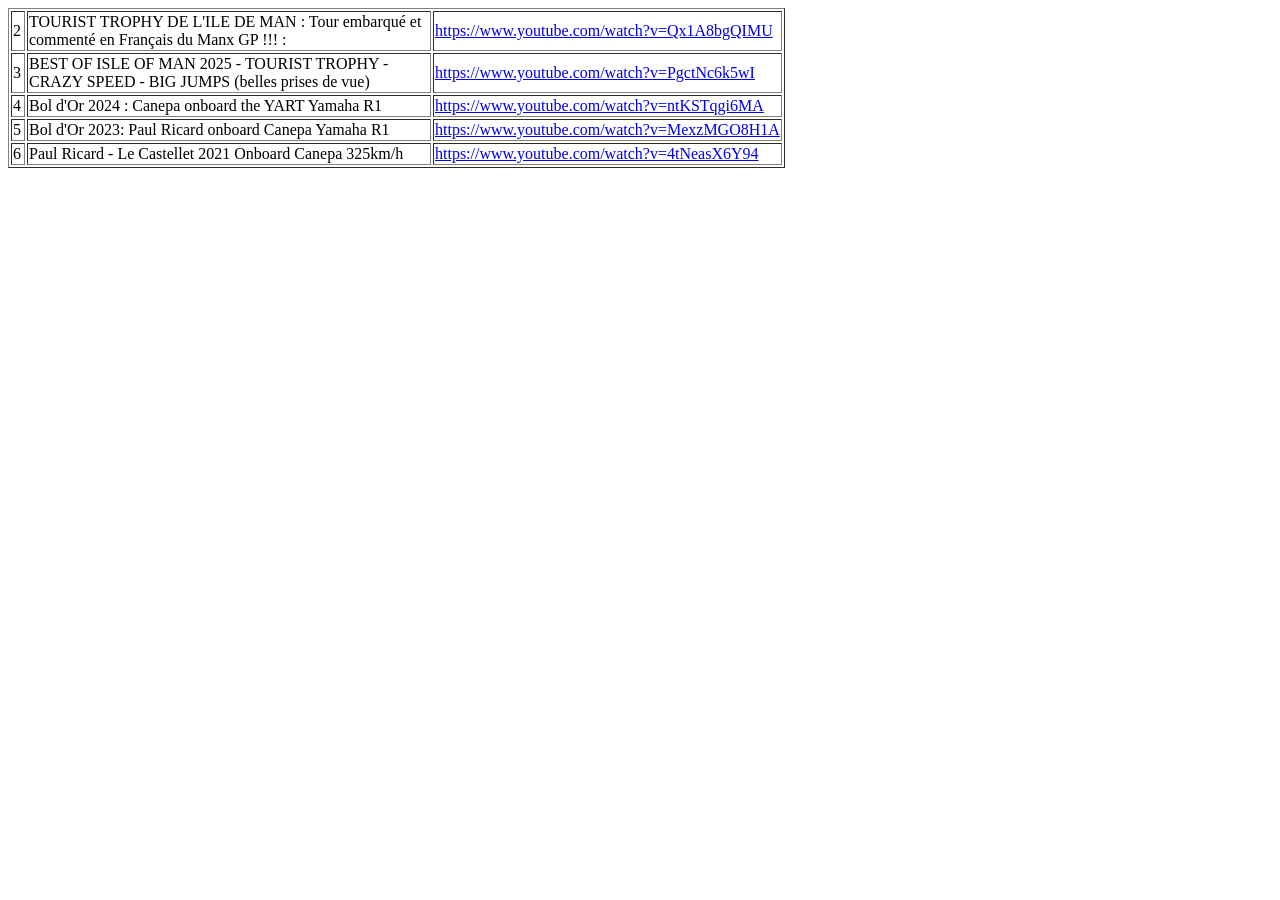
<file: appli/liensHTML/data/liensHTML.fCsvVersHtml.html>
<html>
<body>
<table border='1'>
<tr>
<td width='10'>
2
</td>
<td width='400'>
TOURIST TROPHY DE L'ILE DE MAN : Tour embarqué et commenté en Français du Manx GP !!! :
</td>
<td>
<a href='https://www.youtube.com/watch?v=Qx1A8bgQIMU' target='fenetre F1'>https://www.youtube.com/watch?v=Qx1A8bgQIMU</a><br>
</td>
</tr>
<tr>
<td width='10'>
3
</td>
<td width='400'>
BEST OF ISLE OF MAN 2025 - TOURIST TROPHY - CRAZY SPEED - BIG JUMPS (belles prises de vue)
</td>
<td>
<a href='https://www.youtube.com/watch?v=PgctNc6k5wI' target='fenetre F1'>https://www.youtube.com/watch?v=PgctNc6k5wI</a><br>
</td>
</tr>
<tr>
<td width='10'>
4
</td>
<td width='400'>
Bol d'Or 2024 : Canepa onboard the YART Yamaha R1
</td>
<td>
<a href='https://www.youtube.com/watch?v=ntKSTqgi6MA' target='fenetre F1'>https://www.youtube.com/watch?v=ntKSTqgi6MA</a><br>
</td>
</tr>
<tr>
<td width='10'>
5
</td>
<td width='400'>
Bol d'Or 2023: Paul Ricard onboard Canepa Yamaha R1 
</td>
<td>
<a href='https://www.youtube.com/watch?v=MexzMGO8H1A' target='fenetre F1'>https://www.youtube.com/watch?v=MexzMGO8H1A</a><br>
</td>
</tr>
<tr>
<td width='10'>
6
</td>
<td width='400'>
Paul Ricard - Le Castellet 2021 Onboard Canepa  325km/h
</td>
<td>
<a href='https://www.youtube.com/watch?v=4tNeasX6Y94' target='fenetre F1'>https://www.youtube.com/watch?v=4tNeasX6Y94</a><br>
</td>
</tr>
</table>
</body>
</html>
</file>
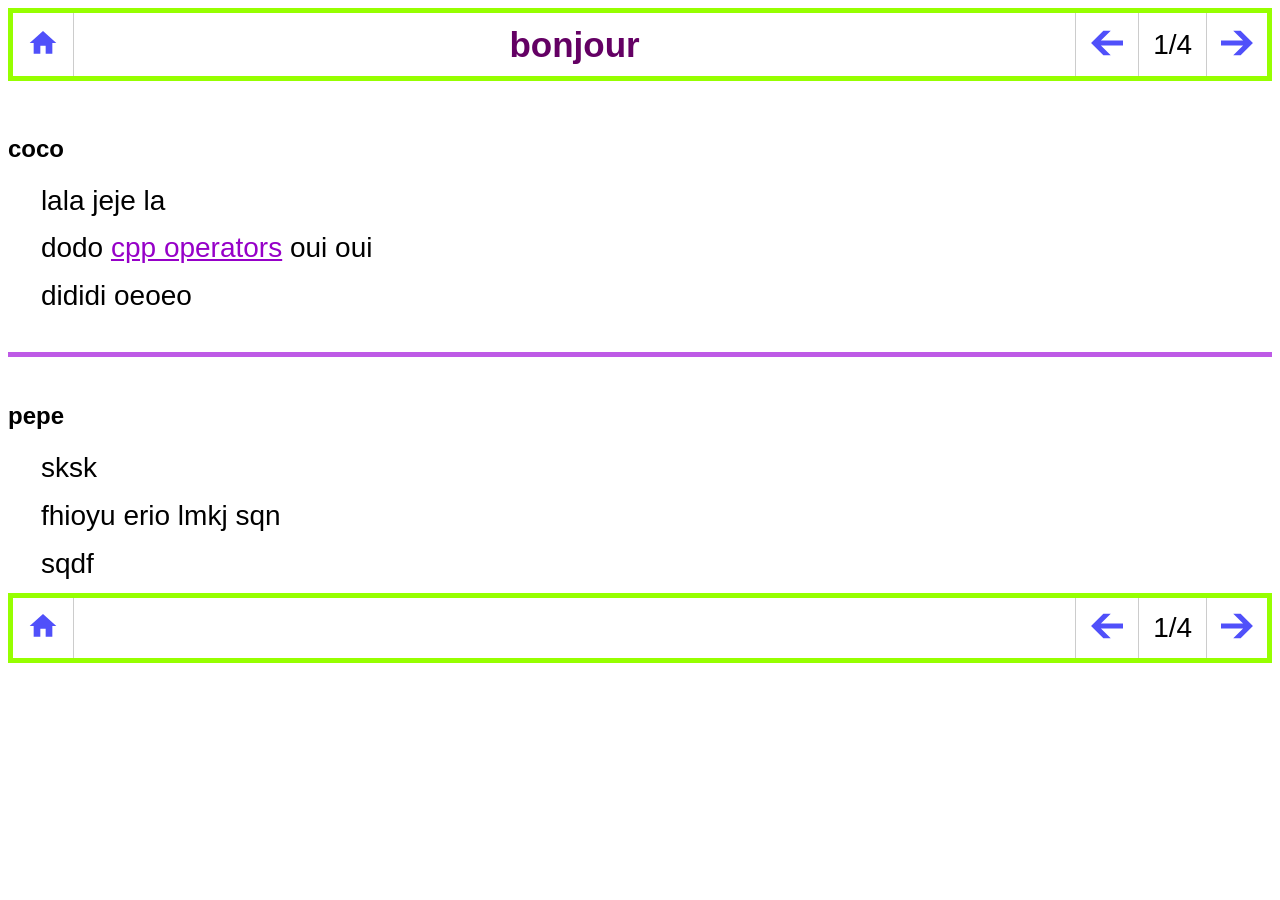
<file: appli/txtToHtml/html/mm60802_bonjour.html>
<!DOCTYPE html>
<html>
<head>
  <meta charset="UTF-8" />
  <title>bonjour</title>
  <link href="data/style.css" rel="stylesheet"/>
  <script src="blog.js" defer></script>
</head>
<body>
<table style="width: 100%; border-collapse: collapse; margin-bottom: 1em;">
  <tr>
    <td style="width: 5%; text-align: center; padding: 0.5em; border: 1px solid #ccc;">
      <a href="index.html" style="display: inline-block;">
        <img src="../home.svg" alt="Accueil" style="width: 32px; height: 32px;">
      </a>
    </td>
    <td style="width: 80%; text-align: center; padding: 0.5em; border: 1px solid #ccc;">
      <h1>bonjour</h1>
    </td>
    <td style="width: 5%; text-align: center; padding: 0.5em; border: 1px solid #ccc;">
      <a class="previous-page" style="display: inline-block;">
        <img src="../left-arrow.svg" alt="Retour" style="width: 32px; height: 32px;">
      </a>
    </td>
    <td class="document-counter" style="width: 5%; text-align: center; padding: 0.5em; border: 1px solid #ccc;">
    </td>
    <td style="width: 5%; text-align: center; padding: 0.5em; border: 1px solid #ccc;">
      <a class="next-page" style="display: inline-block;">
        <img src="../right-arrow.svg" alt="Suivant" style="width: 32px; height: 32px;">
      </a>
    </td>
  </tr>
</table>
<br>
<h2>coco
</h2>
<p>lala jeje la
</p>
<p>dodo <a href="https://www.w3schools.com/cpp/cpp_operators.asp" target="_blank">cpp operators</a> oui oui
</p>
<p>dididi oeoeo
</p>
<br>
<hr>
<br>
<h2>pepe
</h2>
<p>sksk
</p>
<p>fhioyu erio lmkj sqn
</p>
<p>sqdf
</p>
<table style="width: 100%; border-collapse: collapse; margin-bottom: 1em;">
  <tr>
    <td style="width: 5%; text-align: center; padding: 0.5em; border: 1px solid #ccc;">
      <a href="index.html" style="display: inline-block;">
        <img src="../home.svg" alt="Accueil" style="width: 32px; height: 32px;">
      </a>
    </td>
    <td style="width: 80%; text-align: center; padding: 0.5em; border: 1px solid #ccc;">
    </td>
    <td style="width: 5%; text-align: center; padding: 0.5em; border: 1px solid #ccc;">
      <a class="previous-page" style="display: inline-block;">
        <img src="../left-arrow.svg" alt="Retour" style="width: 32px; height: 32px;">
      </a>
    </td>
    <td class="document-counter" style="width: 5%; text-align: center; padding: 0.5em; border: 1px solid #ccc;">
    </td>
    <td style="width: 5%; text-align: center; padding: 0.5em; border: 1px solid #ccc;">
      <a class="next-page" style="display: inline-block;">
        <img src="../right-arrow.svg" alt="Suivant" style="width: 32px; height: 32px;">
      </a>
    </td>
  </tr>
</table>
</body>
</html>
</file>
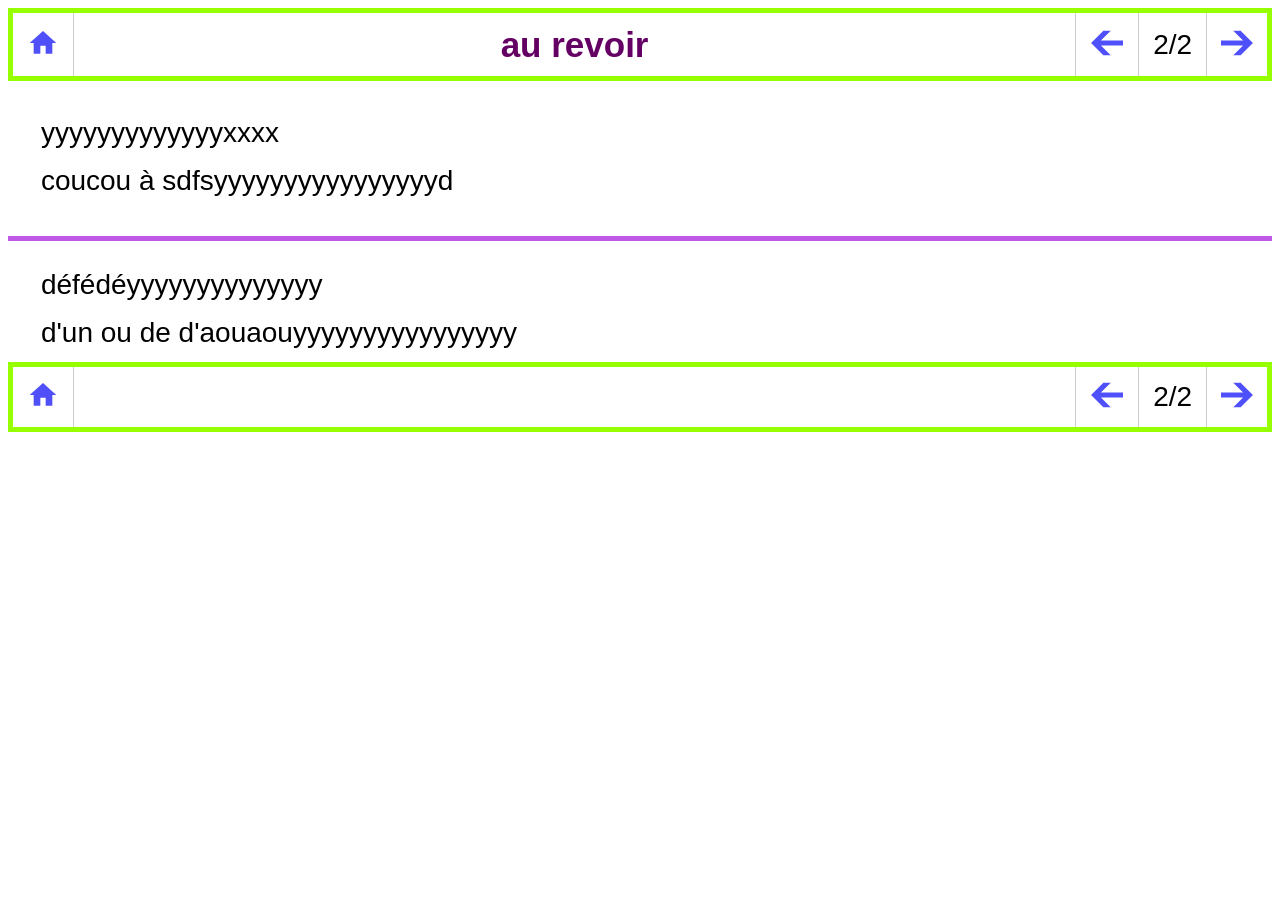
<file: appli/txtToHtml/html/mm60803_au_revoir.html>
<!DOCTYPE html>
<html>
<head>
  <meta charset="UTF-8" />
  <title>au revoir</title>
  <link href="data/style.css" rel="stylesheet"/>
</head>
<body>
<table style="width: 100%; border-collapse: collapse; margin-bottom: 1em;">
  <tr>
    <td style="width: 5%; text-align: center; padding: 0.5em; border: 1px solid #ccc;">
      <a href="index.html" style="display: inline-block;">
        <img src="../home.svg" alt="Accueil" style="width: 32px; height: 32px;">
      </a>
    </td>
    <td style="width: 80%; text-align: center; padding: 0.5em; border: 1px solid #ccc;">
      <h1>au revoir</h1>
    </td>
    <td style="width: 5%; text-align: center; padding: 0.5em; border: 1px solid #ccc;">
      <a href="mm60802_bonjour.html" style="display: inline-block;">
        <img src="../left-arrow.svg" alt="Retour" style="width: 32px; height: 32px;">
      </a>
    </td>
    <td class="document-counter" style="width: 5%; text-align: center; padding: 0.5em; border: 1px solid #ccc;">
      2/2
    </td>
    <td style="width: 5%; text-align: center; padding: 0.5em; border: 1px solid #ccc;">
      <a href="mm60802_bonjour.html" style="display: inline-block;">
        <img src="../right-arrow.svg" alt="Suivant" style="width: 32px; height: 32px;">
      </a>
    </td>
  </tr>
</table>
<br>
<p>yyyyyyyyyyyyyxxxx
</p>
<p>coucou &agrave; sdfsyyyyyyyyyyyyyyyyd
</p>
<br>
<hr>
<br>
<p>d&eacute;f&eacute;d&eacute;yyyyyyyyyyyyyy
</p>
<p>d&apos;un ou de d&apos;aouaouyyyyyyyyyyyyyyyy
</p>
<table style="width: 100%; border-collapse: collapse; margin-bottom: 1em;">
  <tr>
    <td style="width: 5%; text-align: center; padding: 0.5em; border: 1px solid #ccc;">
      <a href="index.html" style="display: inline-block;">
        <img src="../home.svg" alt="Accueil" style="width: 32px; height: 32px;">
      </a>
    </td>
    <td style="width: 80%; text-align: center; padding: 0.5em; border: 1px solid #ccc;">
    </td>
    <td style="width: 5%; text-align: center; padding: 0.5em; border: 1px solid #ccc;">
      <a href="mm60802_bonjour.html" style="display: inline-block;">
        <img src="../left-arrow.svg" alt="Retour" style="width: 32px; height: 32px;">
      </a>
    </td>
    <td class="document-counter" style="width: 5%; text-align: center; padding: 0.5em; border: 1px solid #ccc;">
      2/2
    </td>
    <td style="width: 5%; text-align: center; padding: 0.5em; border: 1px solid #ccc;">
      <a href="mm60802_bonjour.html" style="display: inline-block;">
        <img src="../right-arrow.svg" alt="Suivant" style="width: 32px; height: 32px;">
      </a>
    </td>
  </tr>
</table>
</body>
</html>
</file>
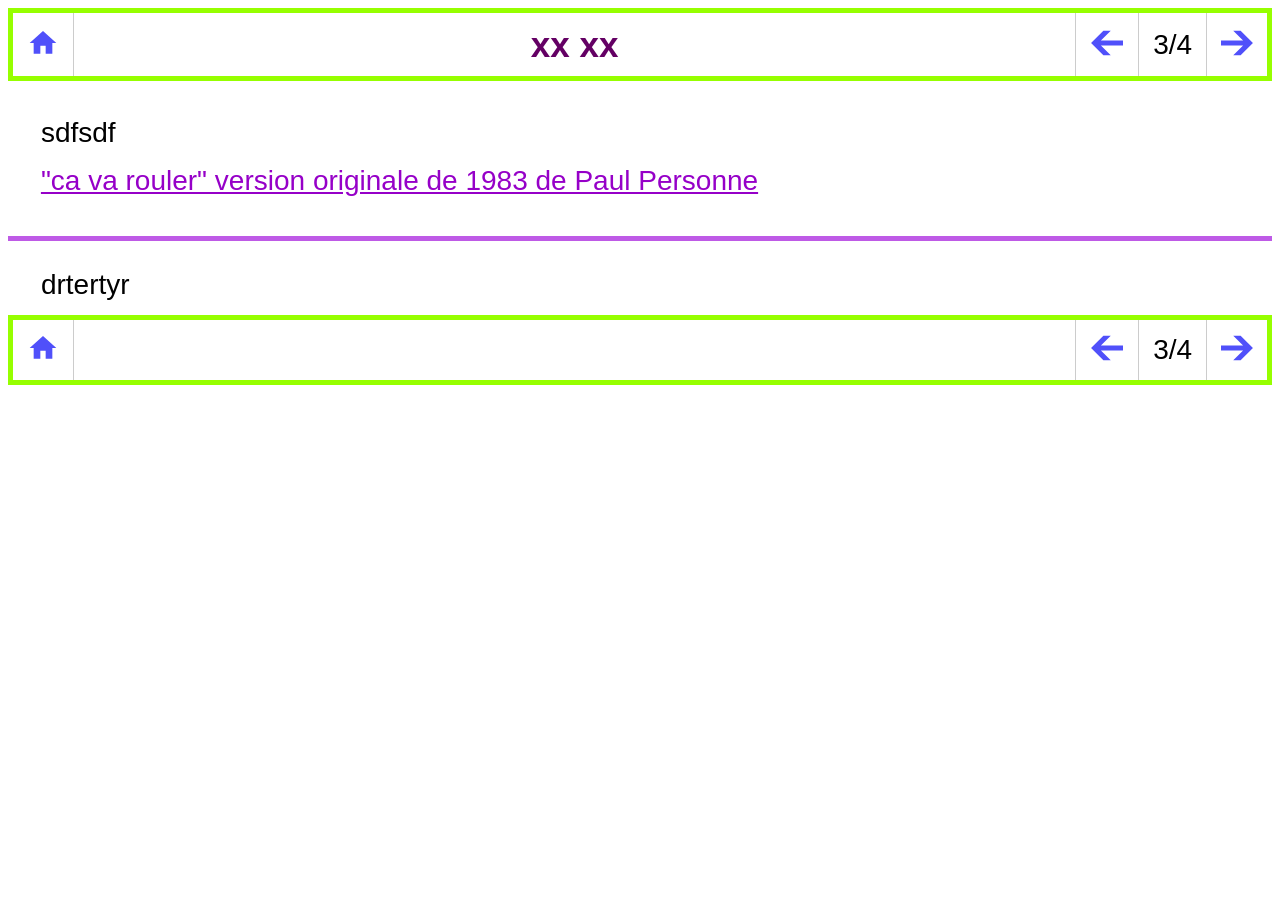
<file: appli/txtToHtml/html/xxxxxxxx_xx_xx.html>
<!DOCTYPE html>
<html>
<head>
  <meta charset="UTF-8" />
  <title> xx xx</title>
  <link href="data/style.css" rel="stylesheet"/>
  <script src="blog.js" defer></script>
</head>
<body>
<table style="width: 100%; border-collapse: collapse; margin-bottom: 1em;">
  <tr>
    <td style="width: 5%; text-align: center; padding: 0.5em; border: 1px solid #ccc;">
      <a href="index.html" style="display: inline-block;">
        <img src="../home.svg" alt="Accueil" style="width: 32px; height: 32px;">
      </a>
    </td>
    <td style="width: 80%; text-align: center; padding: 0.5em; border: 1px solid #ccc;">
      <h1> xx xx</h1>
    </td>
    <td style="width: 5%; text-align: center; padding: 0.5em; border: 1px solid #ccc;">
      <a class="previous-page" style="display: inline-block;">
        <img src="../left-arrow.svg" alt="Retour" style="width: 32px; height: 32px;">
      </a>
    </td>
    <td class="document-counter" style="width: 5%; text-align: center; padding: 0.5em; border: 1px solid #ccc;">
    </td>
    <td style="width: 5%; text-align: center; padding: 0.5em; border: 1px solid #ccc;">
      <a class="next-page" style="display: inline-block;">
        <img src="../right-arrow.svg" alt="Suivant" style="width: 32px; height: 32px;">
      </a>
    </td>
  </tr>
</table>
<br>
<p>sdfsdf
</p>
<p><a href="https://www.youtube.com/watch?v=s9eSH3QGzT8&amp;t=837s/" target="_blank">&quot;ca va rouler&quot; version originale de 1983 de Paul Personne</a>
</p>
<br>
<hr>
<br>
<p>drtertyr
</p>
<table style="width: 100%; border-collapse: collapse; margin-bottom: 1em;">
  <tr>
    <td style="width: 5%; text-align: center; padding: 0.5em; border: 1px solid #ccc;">
      <a href="index.html" style="display: inline-block;">
        <img src="../home.svg" alt="Accueil" style="width: 32px; height: 32px;">
      </a>
    </td>
    <td style="width: 80%; text-align: center; padding: 0.5em; border: 1px solid #ccc;">
    </td>
    <td style="width: 5%; text-align: center; padding: 0.5em; border: 1px solid #ccc;">
      <a class="previous-page" style="display: inline-block;">
        <img src="../left-arrow.svg" alt="Retour" style="width: 32px; height: 32px;">
      </a>
    </td>
    <td class="document-counter" style="width: 5%; text-align: center; padding: 0.5em; border: 1px solid #ccc;">
    </td>
    <td style="width: 5%; text-align: center; padding: 0.5em; border: 1px solid #ccc;">
      <a class="next-page" style="display: inline-block;">
        <img src="../right-arrow.svg" alt="Suivant" style="width: 32px; height: 32px;">
      </a>
    </td>
  </tr>
</table>
</body>
</html>
</file>
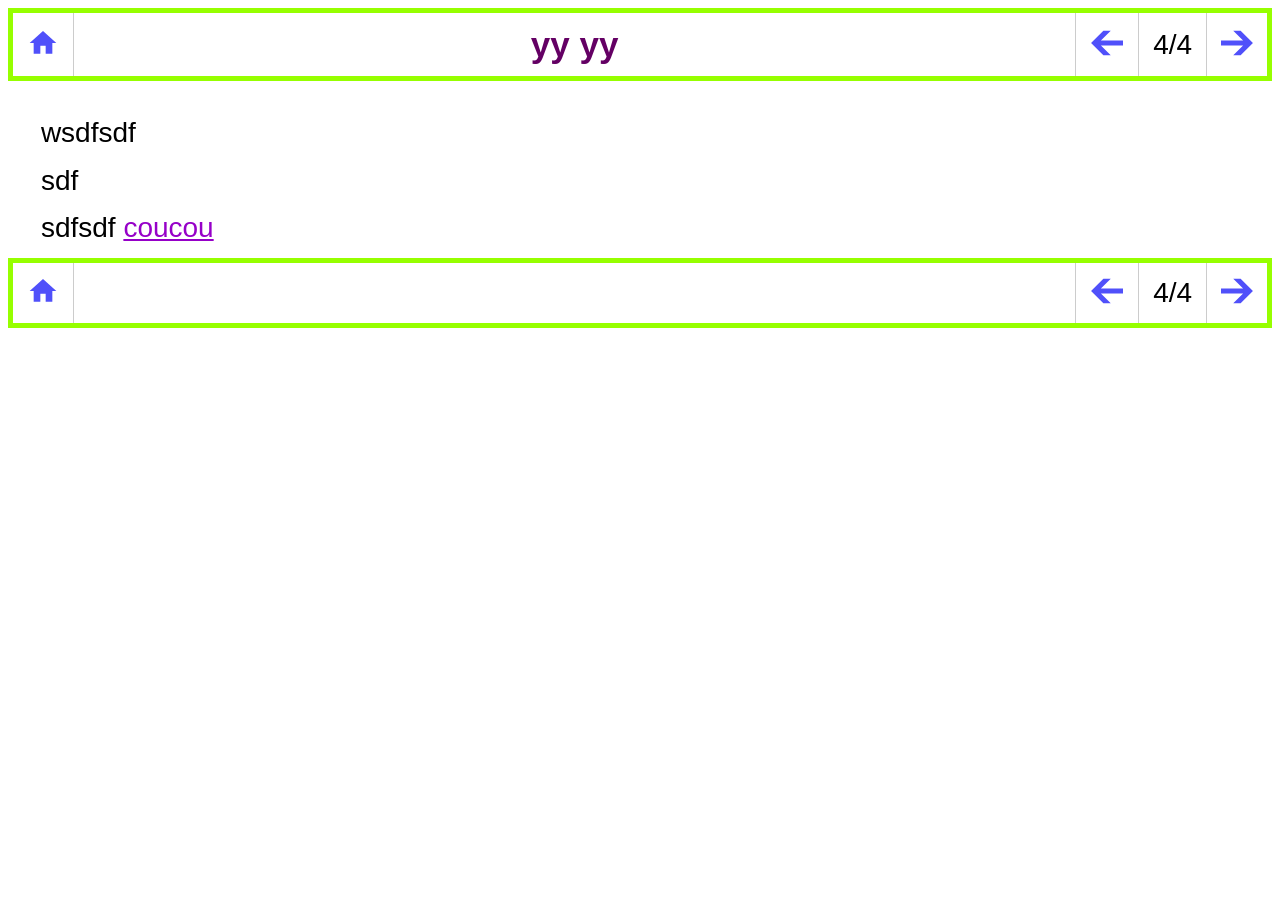
<file: appli/txtToHtml/html/yyyyyyyy_yy_yy.html>
<!DOCTYPE html>
<html>
<head>
  <meta charset="UTF-8" />
  <title> yy yy</title>
  <link href="data/style.css" rel="stylesheet"/>
  <script src="blog.js" defer></script>
</head>
<body>
<table style="width: 100%; border-collapse: collapse; margin-bottom: 1em;">
  <tr>
    <td style="width: 5%; text-align: center; padding: 0.5em; border: 1px solid #ccc;">
      <a href="index.html" style="display: inline-block;">
        <img src="../home.svg" alt="Accueil" style="width: 32px; height: 32px;">
      </a>
    </td>
    <td style="width: 80%; text-align: center; padding: 0.5em; border: 1px solid #ccc;">
      <h1> yy yy</h1>
    </td>
    <td style="width: 5%; text-align: center; padding: 0.5em; border: 1px solid #ccc;">
      <a class="previous-page" style="display: inline-block;">
        <img src="../left-arrow.svg" alt="Retour" style="width: 32px; height: 32px;">
      </a>
    </td>
    <td class="document-counter" style="width: 5%; text-align: center; padding: 0.5em; border: 1px solid #ccc;">
    </td>
    <td style="width: 5%; text-align: center; padding: 0.5em; border: 1px solid #ccc;">
      <a class="next-page" style="display: inline-block;">
        <img src="../right-arrow.svg" alt="Suivant" style="width: 32px; height: 32px;">
      </a>
    </td>
  </tr>
</table>
<br>
<p>wsdfsdf
</p>
<p>sdf
</p>
<p>sdfsdf <a href="https://winlibs.com/" target="_blank">coucou</a>
</p>
<table style="width: 100%; border-collapse: collapse; margin-bottom: 1em;">
  <tr>
    <td style="width: 5%; text-align: center; padding: 0.5em; border: 1px solid #ccc;">
      <a href="index.html" style="display: inline-block;">
        <img src="../home.svg" alt="Accueil" style="width: 32px; height: 32px;">
      </a>
    </td>
    <td style="width: 80%; text-align: center; padding: 0.5em; border: 1px solid #ccc;">
    </td>
    <td style="width: 5%; text-align: center; padding: 0.5em; border: 1px solid #ccc;">
      <a class="previous-page" style="display: inline-block;">
        <img src="../left-arrow.svg" alt="Retour" style="width: 32px; height: 32px;">
      </a>
    </td>
    <td class="document-counter" style="width: 5%; text-align: center; padding: 0.5em; border: 1px solid #ccc;">
    </td>
    <td style="width: 5%; text-align: center; padding: 0.5em; border: 1px solid #ccc;">
      <a class="next-page" style="display: inline-block;">
        <img src="../right-arrow.svg" alt="Suivant" style="width: 32px; height: 32px;">
      </a>
    </td>
  </tr>
</table>
</body>
</html>
</file>
<file: appli/txtToHtml/html/data/style.css>
body {
      font-family: Arial;
    }
    table {
	  width: 100%;
	  text-align: center; 
	  border: 5px solid rgb(150, 255, 0);
    }

    p {
      margin:  0em 0.5em 0.4em 0.5em;
      line-height: 1.3;
      font-size: 28px;
      text-indent: 0.5cm;
    }
    p.index {
      margin: 0.25em 0.25em 0.25em 0.25em ;
      font-size: 40px;
      text-align: center;
    }
    h1 {
      font-size: 35px;
      margin: 0.1em 0 0.1em 0;
      color: rgb(100, 0, 100);
    }
    td.document-counter {
      font-size: 28px;
    }
    hr {
	  height: 5px;
	  border-width:0;
	  color:rgb(220, 220, 0);
	  background-color:rgb(190, 90, 230);
    }
    a {
      color: rgb(150, 0, 200);
    }
    a.bottom {
      font-size: 35px;
      color: rgb(0, 0, 200);
    }
</file>
